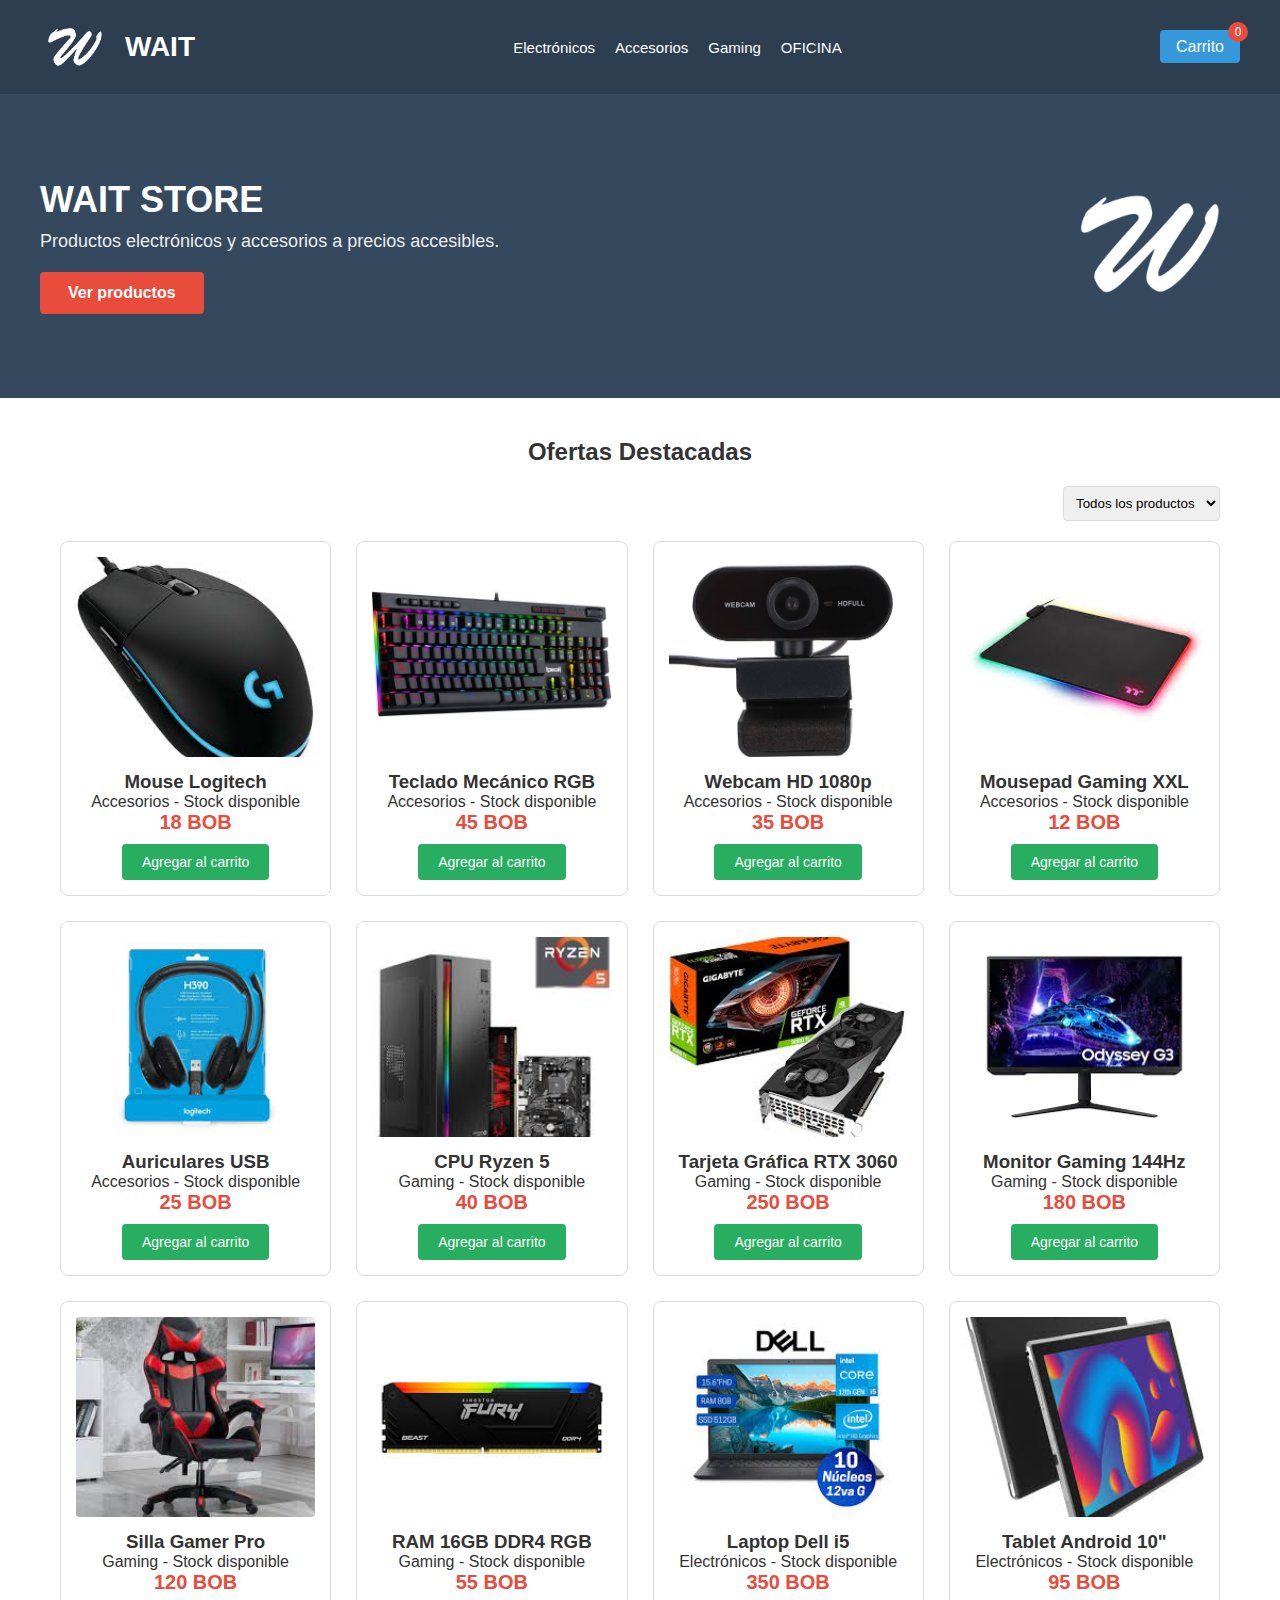
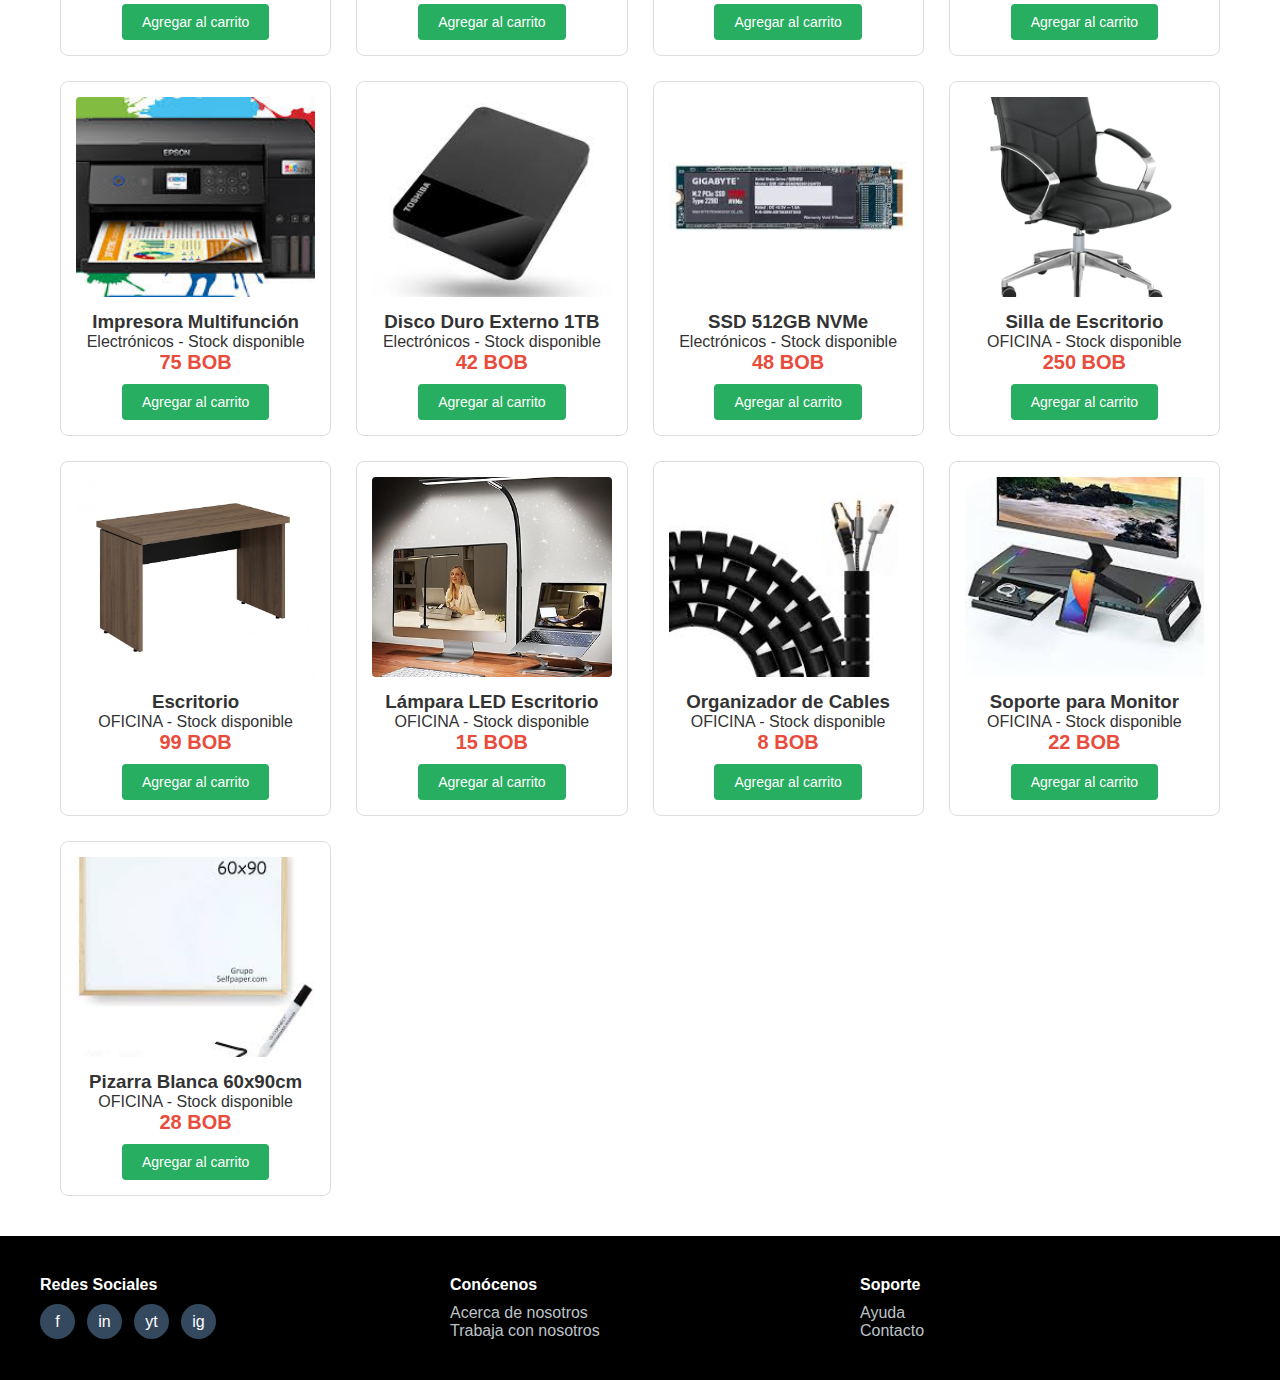
<file: index.html>
<!DOCTYPE html>
<html lang="es">
<head>
    <meta charset="UTF-8">
    <meta name="viewport" content="width=device-width, initial-scale=1.0">
    <title>WAIT SHOP | Productos Electrónicos y Accesorios</title>
    <link rel="stylesheet" href="cs/index.css">
    <script src="js/index.js"></script>
    <meta name="description" content="WAIT SHOP ofrece productos electrónicos, accesorios y artículos de tecnología a precios accesibles. Descubre nuestras ofertas.">
</head>
 <body>
    <header>
        <input type="checkbox" id="menu-toggle">
        <div class="barra-superior">
            <label for="menu-toggle" class="icono-menu">☰</label>
            <div class="logo-sitio">
                <img src="W.png" alt="Logo de WAIT">
                WAIT
            </div>
            <nav class="menu-principal">
                <a href="#productos" data-filtro="Electrónicos">Electrónicos</a>
                <a href="#productos" data-filtro="Accesorios">Accesorios</a>
                <a href="#productos" data-filtro="Gaming">Gaming</a>
                <a href="#productos" data-filtro="OFICINA">OFICINA</a>
            </nav>
            <div class="acciones-header">
                <a href="carrito.html">
                    Carrito
                    <span class="contador-carrito" id="contador">0</span>
                </a>
            </div>
        </div>
        <div class="menu-movil">
            <a href="#productos" data-filtro="Electrónicos">Electrónicos</a>
            <a href="#productos" data-filtro="Accesorios">Accesorios</a>
            <a href="#productos" data-filtro="Gaming">Gaming</a>
            <a href="#productos" data-filtro="OFICINA">OFICINA</a>
        </div>
    </header>

    <section class="seccion-presentacion">
        <div class="presentacion-contenido">
            <div class="texto-presentacion">
                <h1>WAIT STORE</h1>
                <p>Productos electrónicos y accesorios a precios accesibles.</p>
                <a href="#productos" class="boton-explorar">Ver productos</a>
            </div>
            <div class="logo-derecha">
                <img src="W.png" alt="Logo de WAIT SHOP">
            </div>
        </div>
    </section>

    <main class="seccion-productos" id="productos">
        <h2>Ofertas Destacadas</h2>
        <div class="area-filtros">
            <select class="select-tipo" id="filtro-categoria">
                <option value="Todos">Todos los productos</option>
                <option value="Electrónicos">Electrónicos</option>
                <option value="Accesorios">Accesorios</option>
                <option value="Gaming">Gaming</option>
                <option value="OFICINA">OFICINA</option>
            </select>
        </div>
        <div class="lista-productos">
            <article class="tarjeta-producto" data-nombre="Mouse Logitech" data-precio="18" data-categoria="Accesorios" data-imagen="Producto 1.jpg">
                <img src="mouse.jpeg" class="imagen-producto" alt="Mouse Logitech">
                <h3>Mouse Logitech</h3>
                <p>Accesorios - Stock disponible</p>
                <div class="precio-producto">18 BOB</div>
                <button class="boton-agregar">Agregar al carrito</button>
            </article>

            <article class="tarjeta-producto" data-nombre="Teclado Mecánico RGB" data-precio="45" data-categoria="Accesorios" data-imagen="teclado.jpg">
                <img src="teclado.jpg" class="imagen-producto" alt="Teclado Mecánico">
                <h3>Teclado Mecánico RGB</h3>
                <p>Accesorios - Stock disponible</p>
                <div class="precio-producto">45 BOB</div>
                <button class="boton-agregar">Agregar al carrito</button>
            </article>

            <article class="tarjeta-producto" data-nombre="Webcam HD 1080p" data-precio="35" data-categoria="Accesorios" data-imagen="webcam.jpg">
                <img src="webcam.jpg" class="imagen-producto" alt="Webcam HD">
                <h3>Webcam HD 1080p</h3>
                <p>Accesorios - Stock disponible</p>
                <div class="precio-producto">35 BOB</div>
                <button class="boton-agregar">Agregar al carrito</button>
            </article>

            <article class="tarjeta-producto" data-nombre="Mousepad Gaming XXL" data-precio="12" data-categoria="Accesorios" data-imagen="mousepad.jpg">
                <img src="mousepad.jpeg" class="imagen-producto" alt="Mousepad Gaming">
                <h3>Mousepad Gaming XXL</h3>
                <p>Accesorios - Stock disponible</p>
                <div class="precio-producto">12 BOB</div>
                <button class="boton-agregar">Agregar al carrito</button>
            </article>

            <article class="tarjeta-producto" data-nombre="Auriculares USB" data-precio="25" data-categoria="Accesorios" data-imagen="auriculares.jpg">
                <img src="auriculares.jpeg" class="imagen-producto" alt="Auriculares USB">
                <h3>Auriculares USB</h3>
                <p>Accesorios - Stock disponible</p>
                <div class="precio-producto">25 BOB</div>
                <button class="boton-agregar">Agregar al carrito</button>
            </article>

        
            <article class="tarjeta-producto" data-nombre="CPU Ryzen 5" data-precio="40" data-categoria="Gaming" data-imagen="Producto 2.jpeg">
                <img src="Producto 2.jpeg" class="imagen-producto" alt="CPU Ryzen 5">
                <h3>CPU Ryzen 5</h3>
                <p>Gaming - Stock disponible</p>
                <div class="precio-producto">40 BOB</div>
                <button class="boton-agregar">Agregar al carrito</button>
            </article>

            <article class="tarjeta-producto" data-nombre="Tarjeta Gráfica RTX 3060" data-precio="250" data-categoria="Gaming" data-imagen="gpu.jpg">
                <img src="gpu.jpeg" class="imagen-producto" alt="GPU RTX 3060">
                <h3>Tarjeta Gráfica RTX 3060</h3>
                <p>Gaming - Stock disponible</p>
                <div class="precio-producto">250 BOB</div>
                <button class="boton-agregar">Agregar al carrito</button>
            </article>

            <article class="tarjeta-producto" data-nombre="Monitor Gaming 144Hz" data-precio="180" data-categoria="Gaming" data-imagen="monitor.jpg">
                <img src="monitor.jpeg" class="imagen-producto" alt="Monitor Gaming">
                <h3>Monitor Gaming 144Hz</h3>
                <p>Gaming - Stock disponible</p>
                <div class="precio-producto">180 BOB</div>
                <button class="boton-agregar">Agregar al carrito</button>
            </article>

            <article class="tarjeta-producto" data-nombre="Silla Gamer " data-precio="120" data-categoria="Gaming" data-imagen="silla-gamer.jpg">
                <img src="sillagamer.jpeg" class="imagen-producto" alt="Silla Gamer">
                <h3>Silla Gamer Pro</h3>
                <p>Gaming - Stock disponible</p>
                <div class="precio-producto">120 BOB</div>
                <button class="boton-agregar">Agregar al carrito</button>
            </article>

            <article class="tarjeta-producto" data-nombre="RAM 16GB DDR4 RGB" data-precio="55" data-categoria="Gaming" data-imagen="ram.jpg">
                <img src="ram.jpeg" class="imagen-producto" alt="RAM 16GB">
                <h3>RAM 16GB DDR4 RGB</h3>
                <p>Gaming - Stock disponible</p>
                <div class="precio-producto">55 BOB</div>
                <button class="boton-agregar">Agregar al carrito</button>
            </article>

            <article class="tarjeta-producto" data-nombre="Laptop Dell i5" data-precio="350" data-categoria="Electrónicos" data-imagen="laptop.jpg">
                <img src="laptop.jpeg" class="imagen-producto" alt="Laptop Dell">
                <h3>Laptop Dell i5</h3>
                <p>Electrónicos - Stock disponible</p>
                <div class="precio-producto">350 BOB</div>
                <button class="boton-agregar">Agregar al carrito</button>
            </article>

            <article class="tarjeta-producto" data-nombre="Tablet Android 10 pulgadas" data-precio="95" data-categoria="Electrónicos" data-imagen="tablet.jpg">
                <img src="tablet.jpeg" class="imagen-producto" alt="Tablet Android">
                <h3>Tablet Android 10"</h3>
                <p>Electrónicos - Stock disponible</p>
                <div class="precio-producto">95 BOB</div>
                <button class="boton-agregar">Agregar al carrito</button>
            </article>

            <article class="tarjeta-producto" data-nombre="Impresora Multifunción" data-precio="75" data-categoria="Electrónicos" data-imagen="impresora.jpg">
                <img src="impresora.jpeg" class="imagen-producto" alt="Impresora">
                <h3>Impresora Multifunción</h3>
                <p>Electrónicos - Stock disponible</p>
                <div class="precio-producto">75 BOB</div>
                <button class="boton-agregar">Agregar al carrito</button>
            </article>

            <article class="tarjeta-producto" data-nombre="Disco Duro Externo 1TB" data-precio="42" data-categoria="Electrónicos" data-imagen="hdd.jpg">
                <img src="hhd.jpeg" class="imagen-producto" alt="Disco Duro">
                <h3>Disco Duro Externo 1TB</h3>
                <p>Electrónicos - Stock disponible</p>
                <div class="precio-producto">42 BOB</div>
                <button class="boton-agregar">Agregar al carrito</button>
            </article>

            <article class="tarjeta-producto" data-nombre="SSD 512GB NVMe" data-precio="48" data-categoria="Electrónicos" data-imagen="ssd.jpg">
                <img src="ssd.jpeg" class="imagen-producto" alt="SSD NVMe">
                <h3>SSD 512GB NVMe</h3>
                <p>Electrónicos - Stock disponible</p>
                <div class="precio-producto">48 BOB</div>
                <button class="boton-agregar">Agregar al carrito</button>
            </article>

            <article class="tarjeta-producto" data-nombre="Silla de Escritorio" data-precio="250" data-categoria="OFICINA" data-imagen="Producto 4.jpg">
                <img src="Producto 4.jpg" class="imagen-producto" alt="Silla de Escritorio">
                <h3>Silla de Escritorio</h3>
                <p>OFICINA - Stock disponible</p>
                <div class="precio-producto">250 BOB</div>
                <button class="boton-agregar">Agregar al carrito</button>
            </article>

            <article class="tarjeta-producto" data-nombre="Escritorio" data-precio="99" data-categoria="OFICINA" data-imagen="Producto 5.jpg">
                <img src="Producto 5.jpg" class="imagen-producto" alt="Escritorio">
                <h3>Escritorio</h3>
                <p>OFICINA - Stock disponible</p>
                <div class="precio-producto">99 BOB</div>
                <button class="boton-agregar">Agregar al carrito</button>
            </article>

            <article class="tarjeta-producto" data-nombre="Lámpara LED Escritorio" data-precio="15" data-categoria="OFICINA" data-imagen="lampara.jpg">
                <img src="lampara.jpg" class="imagen-producto" alt="Lámpara LED">
                <h3>Lámpara LED Escritorio</h3>
                <p>OFICINA - Stock disponible</p>
                <div class="precio-producto">15 BOB</div>
                <button class="boton-agregar">Agregar al carrito</button>
            </article>

            <article class="tarjeta-producto" data-nombre="Organizador de Cables" data-precio="8" data-categoria="OFICINA" data-imagen="organizador.jpg">
                <img src="organizador.jpeg" class="imagen-producto" alt="Organizador">
                <h3>Organizador de Cables</h3>
                <p>OFICINA - Stock disponible</p>
                <div class="precio-producto">8 BOB</div>
                <button class="boton-agregar">Agregar al carrito</button>
            </article>

            <article class="tarjeta-producto" data-nombre="Soporte para Monitor" data-precio="22" data-categoria="OFICINA" data-imagen="soporte.jpg">
                <img src="soporte.jpeg" class="imagen-producto" alt="Soporte Monitor">
                <h3>Soporte para Monitor</h3>
                <p>OFICINA - Stock disponible</p>
                <div class="precio-producto">22 BOB</div>
                <button class="boton-agregar">Agregar al carrito</button>
            </article>

            <article class="tarjeta-producto" data-nombre="Pizarra Blanca 60x90cm" data-precio="28" data-categoria="OFICINA" data-imagen="pizarra.jpg">
                <img src="pizarra.jpeg" class="imagen-producto" alt="Pizarra">
                <h3>Pizarra Blanca 60x90cm</h3>
                <p>OFICINA - Stock disponible</p>
                <div class="precio-producto">28 BOB</div>
                <button class="boton-agregar">Agregar al carrito</button>
            </article>
        </div>
    </main>

    <footer>
        <div class="pie-contenido">
            <div class="pie-bloque">
                <h4>Redes Sociales</h4>
                <div class="iconos-redes">
                    <a href="#">f</a>
                    <a href="#">in</a>
                    <a href="#">yt</a>
                    <a href="#">ig</a>
                </div>
            </div>
            <div class="pie-bloque">
                <h4>Conócenos</h4>
                <a href="#">Acerca de nosotros</a><br>
                <a href="#">Trabaja con nosotros</a>
            </div>
            <div class="pie-bloque">
                <h4>Soporte</h4>
                <a href="#">Ayuda</a><br>
                <a href="#">Contacto</a>
            </div>
        </div>
    </footer>
    <script src="js/index.js"></script>
</body>
</html>
</file>
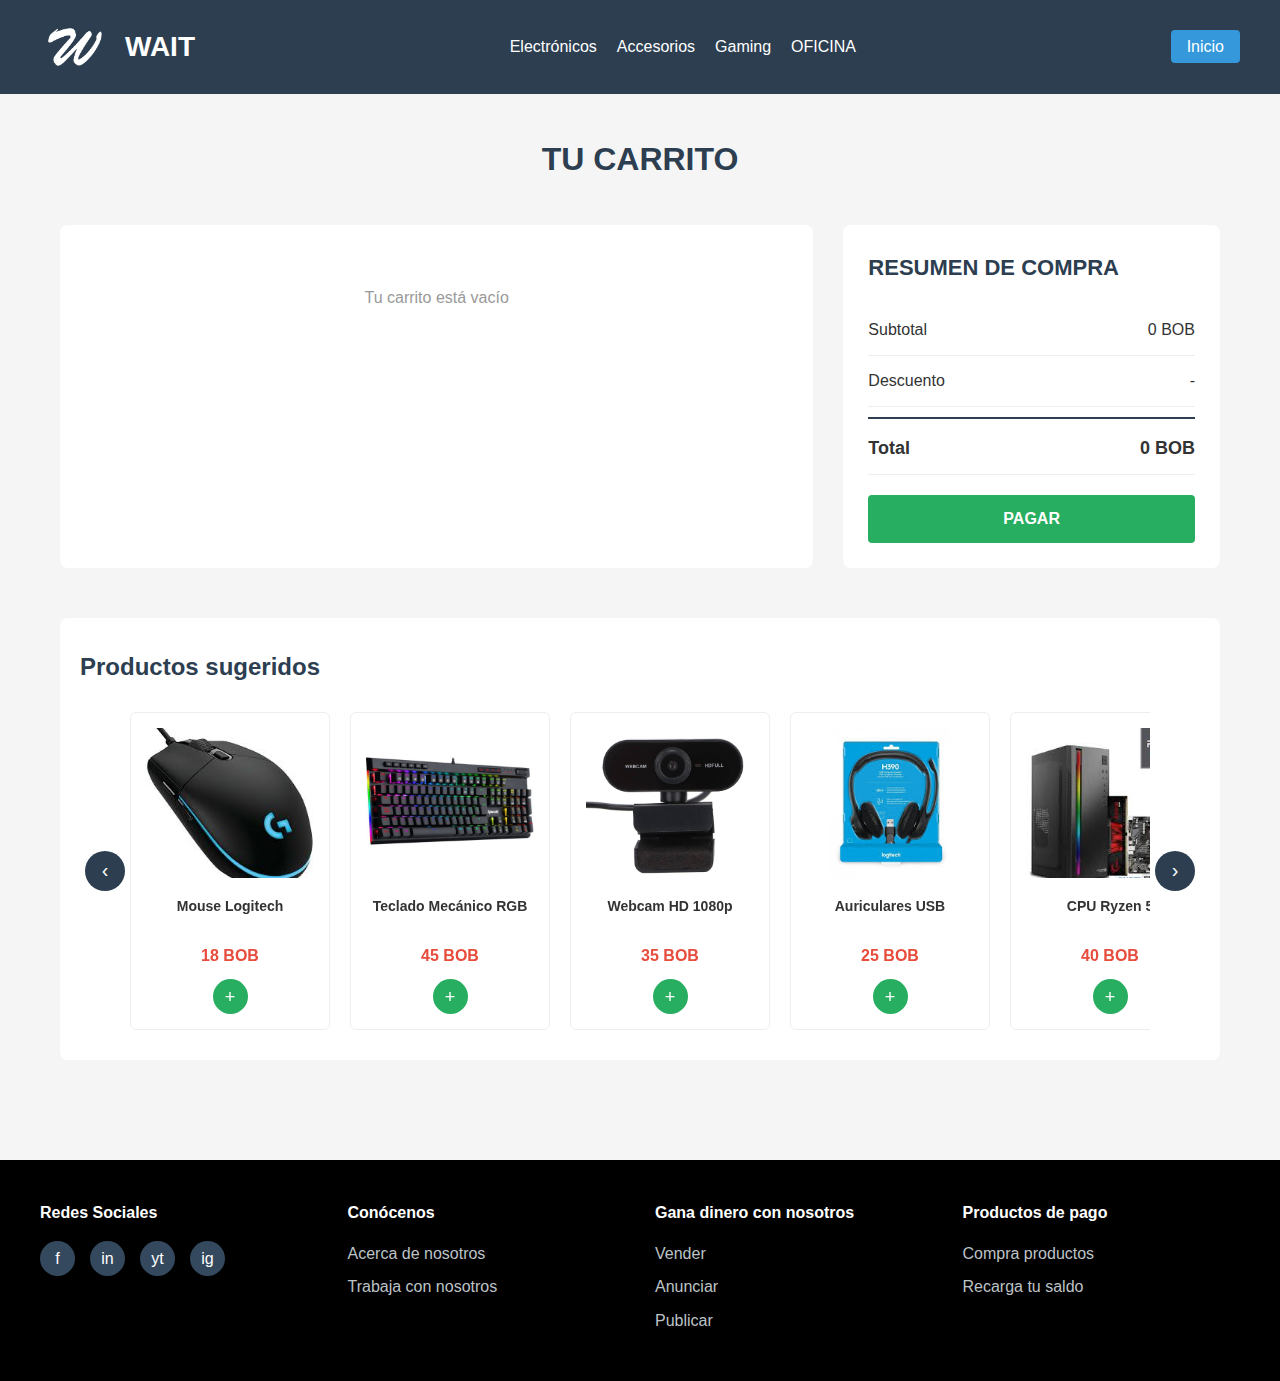
<file: Carrito.html>
<!DOCTYPE html>
<html lang="es">
<head>
    <meta charset="UTF-8">
    <meta name="viewport" content="width=device-width, initial-scale=1.0">
    <meta name="description" content="Carrito de compras de QANATHI SHOP - Revisa tus productos seleccionados y completa tu compra">
    <title>Carrito de Compras - WAIT SHOP</title>
    <link rel="stylesheet" href="cs/carrito.css">
    <script src="js/Carrito.js"></script>
</head>
 <header class="barra-principal">
        <input type="checkbox" id="menu-toggle">
        <div class="contenido-header">
            <div class="logo-tienda">
                <label for="menu-toggle" class="icono-menu">☰</label>
                <img src="W.png" alt="Logo WAIT">
                WAIT
            </div>

            <nav class="links-menu">
                <a href="index.html">Electrónicos</a>
                <a href="index.html">Accesorios</a>
                <a href="index.html">Gaming</a>
                <a href="index.html">OFICINA</a>
            </nav>

            <div class="acciones-header">
                <a href="index.html">Inicio</a>
            </div>
        </div>
        <div class="menu-movil">
            <a href="index.html">Electrónicos</a>
            <a href="index.html">Accesorios</a>
            <a href="index.html">Gaming</a>
            <a href="index.html">OFICINA</a>
            <a href="index.html">Inicio</a>
        </div>
    </header>

    <main class="caja-general">
        <h1 class="titulo-principal">TU CARRITO</h1>

        <div class="zona-carrito">
            <section class="lista-productos" id="lista-carrito">
            </section>

            <aside class="caja-resumen">
                <h3>RESUMEN DE COMPRA</h3>
                <div class="fila-resumen">
                    <span>Subtotal</span>
                    <span id="subtotal">0 BOB</span>
                </div>
                <div class="fila-resumen">
                    <span>Descuento</span>
                    <span>-</span>
                </div>
                <div class="fila-resumen fila-total">
                    <span>Total</span>
                    <span id="total">0 BOB</span>
                </div>
                <a href="checkout.html">
                    <button class="boton-pagar">PAGAR</button>
                </a>
            </aside>
        </div>

        <section class="caja-sugeridos">
            <h2>Productos sugeridos</h2>
            <div class="carrusel-contenedor">
                <button class="flecha-carrusel flecha-izquierda" id="flecha-izq">‹</button>
                <div class="grid-sugeridos" id="carrusel">
                    <!-- Accesorios -->
                    <article class="item-sugerido" data-nombre="Mouse Logitech" data-precio="18" data-categoria="Accesorios" data-imagen="Producto 1.jpg">
                        <img src="mouse.jpeg" alt="Mouse Logitech">
                        <h4>Mouse Logitech</h4>
                        <div class="precio-sugerido">18 BOB</div>
                        <button class="boton-agregar-sugerido">+</button>
                    </article>

                    <article class="item-sugerido" data-nombre="Teclado Mecánico RGB" data-precio="45" data-categoria="Accesorios" data-imagen="teclado.jpg">
                        <img src="teclado.jpg" alt="Teclado Mecánico">
                        <h4>Teclado Mecánico RGB</h4>
                        <div class="precio-sugerido">45 BOB</div>
                        <button class="boton-agregar-sugerido">+</button>
                    </article>

                    <article class="item-sugerido" data-nombre="Webcam HD 1080p" data-precio="35" data-categoria="Accesorios" data-imagen="webcam.jpg">
                        <img src="webcam.jpg" alt="Webcam HD">
                        <h4>Webcam HD 1080p</h4>
                        <div class="precio-sugerido">35 BOB</div>
                        <button class="boton-agregar-sugerido">+</button>
                    </article>

                    <article class="item-sugerido" data-nombre="Auriculares USB" data-precio="25" data-categoria="Accesorios" data-imagen="auriculares.jpg">
                        <img src="auriculares.jpeg" alt="Auriculares USB">
                        <h4>Auriculares USB</h4>
                        <div class="precio-sugerido">25 BOB</div>
                        <button class="boton-agregar-sugerido">+</button>
                    </article>

                    <!-- Gaming -->
                    <article class="item-sugerido" data-nombre="CPU Ryzen 5" data-precio="40" data-categoria="Gaming" data-imagen="Producto 2.jpeg">
                        <img src="Producto 2.jpeg" alt="CPU Ryzen 5">
                        <h4>CPU Ryzen 5</h4>
                        <div class="precio-sugerido">40 BOB</div>
                        <button class="boton-agregar-sugerido">+</button>
                    </article>

                    <article class="item-sugerido" data-nombre="Tarjeta Gráfica RTX 3060" data-precio="250" data-categoria="Gaming" data-imagen="gpu.jpg">
                        <img src="gpu.jpeg" alt="GPU RTX 3060">
                        <h4>Tarjeta Gráfica RTX 3060</h4>
                        <div class="precio-sugerido">250 BOB</div>
                        <button class="boton-agregar-sugerido">+</button>
                    </article>

                    <article class="item-sugerido" data-nombre="Monitor Gaming 144Hz" data-precio="180" data-categoria="Gaming" data-imagen="monitor.jpg">
                        <img src="monitor.jpeg" alt="Monitor Gaming">
                        <h4>Monitor Gaming 144Hz</h4>
                        <div class="precio-sugerido">180 BOB</div>
                        <button class="boton-agregar-sugerido">+</button>
                    </article>

                    <article class="item-sugerido" data-nombre="Silla Gamer Pro" data-precio="120" data-categoria="Gaming" data-imagen="silla-gamer.jpg">
                        <img src="sillagamer.jpeg" alt="Silla Gamer">
                        <h4>Silla Gamer Pro</h4>
                        <div class="precio-sugerido">120 BOB</div>
                        <button class="boton-agregar-sugerido">+</button>
                    </article>

                    <!-- Electrónicos -->
                    <article class="item-sugerido" data-nombre="Laptop Dell i5" data-precio="350" data-categoria="Electrónicos" data-imagen="laptop.jpg">
                        <img src="laptop.jpeg" alt="Laptop Dell">
                        <h4>Laptop Dell i5</h4>
                        <div class="precio-sugerido">350 BOB</div>
                        <button class="boton-agregar-sugerido">+</button>
                    </article>

                    <article class="item-sugerido" data-nombre="Tablet Android 10 pulgadas" data-precio="95" data-categoria="Electrónicos" data-imagen="tablet.jpg">
                        <img src="tablet.jpeg" alt="Tablet Android">
                        <h4>Tablet Android 10"</h4>
                        <div class="precio-sugerido">95 BOB</div>
                        <button class="boton-agregar-sugerido">+</button>
                    </article>

                    <article class="item-sugerido" data-nombre="Impresora Multifunción" data-precio="75" data-categoria="Electrónicos" data-imagen="impresora.jpg">
                        <img src="impresora.jpeg" alt="Impresora">
                        <h4>Impresora Multifunción</h4>
                        <div class="precio-sugerido">75 BOB</div>
                        <button class="boton-agregar-sugerido">+</button>
                    </article>

                    <article class="item-sugerido" data-nombre="SSD 512GB NVMe" data-precio="48" data-categoria="Electrónicos" data-imagen="ssd.jpg">
                        <img src="ssd.jpeg" alt="SSD NVMe">
                        <h4>SSD 512GB NVMe</h4>
                        <div class="precio-sugerido">48 BOB</div>
                        <button class="boton-agregar-sugerido">+</button>
                    </article>

                    <!-- OFICINA -->
                    <article class="item-sugerido" data-nombre="Silla de Escritorio" data-precio="10" data-categoria="OFICINA" data-imagen="Producto 4.jpg">
                        <img src="Producto 4.jpg" alt="Silla de Escritorio">
                        <h4>Silla de Escritorio</h4>
                        <div class="precio-sugerido">10 BOB</div>
                        <button class="boton-agregar-sugerido">+</button>
                    </article>

                    <article class="item-sugerido" data-nombre="Escritorio" data-precio="99" data-categoria="OFICINA" data-imagen="Producto 5.jpg">
                        <img src="Producto 5.jpg" alt="Escritorio">
                        <h4>Escritorio</h4>
                        <div class="precio-sugerido">99 BOB</div>
                        <button class="boton-agregar-sugerido">+</button>
                    </article>

                    <article class="item-sugerido" data-nombre="Lámpara LED Escritorio" data-precio="15" data-categoria="OFICINA" data-imagen="lampara.jpg">
                        <img src="lampara.jpg" alt="Lámpara LED">
                        <h4>Lámpara LED Escritorio</h4>
                        <div class="precio-sugerido">15 BOB</div>
                        <button class="boton-agregar-sugerido">+</button>
                    </article>

                    <article class="item-sugerido" data-nombre="Soporte para Monitor" data-precio="22" data-categoria="OFICINA" data-imagen="soporte.jpg">
                        <img src="soporte.jpeg" alt="Soporte Monitor">
                        <h4>Soporte para Monitor</h4>
                        <div class="precio-sugerido">22 BOB</div>
                        <button class="boton-agregar-sugerido">+</button>
                    </article>
                </div>
                <button class="flecha-carrusel flecha-derecha" id="flecha-der">›</button>
            </div>
        </section>
    </main>

    <footer class="pie-pagina">
        <div class="contenido-pie">
            <div class="seccion-pie">
                <h4>Redes Sociales</h4>
                <div class="redes">
                    <a href="#">f</a>
                    <a href="#">in</a>
                    <a href="#">yt</a>
                    <a href="#">ig</a>
                </div>
            </div>

            <div class="seccion-pie links-pie">
                <h4>Conócenos</h4>
                <ul>
                    <li><a href="#">Acerca de nosotros</a></li>
                    <li><a href="#">Trabaja con nosotros</a></li>
                </ul>
            </div>

            <div class="seccion-pie links-pie">
                <h4>Gana dinero con nosotros</h4>
                <ul>
                    <li><a href="#">Vender</a></li>
                    <li><a href="#">Anunciar</a></li>
                    <li><a href="#">Publicar</a></li>
                </ul>
            </div>

            <div class="seccion-pie links-pie">
                <h4>Productos de pago</h4>
                <ul>
                    <li><a href="#">Compra productos</a></li>
                    <li><a href="#">Recarga tu saldo</a></li>
                </ul>
            </div>
        </div>
    </footer>
</body>
</html>
</file>
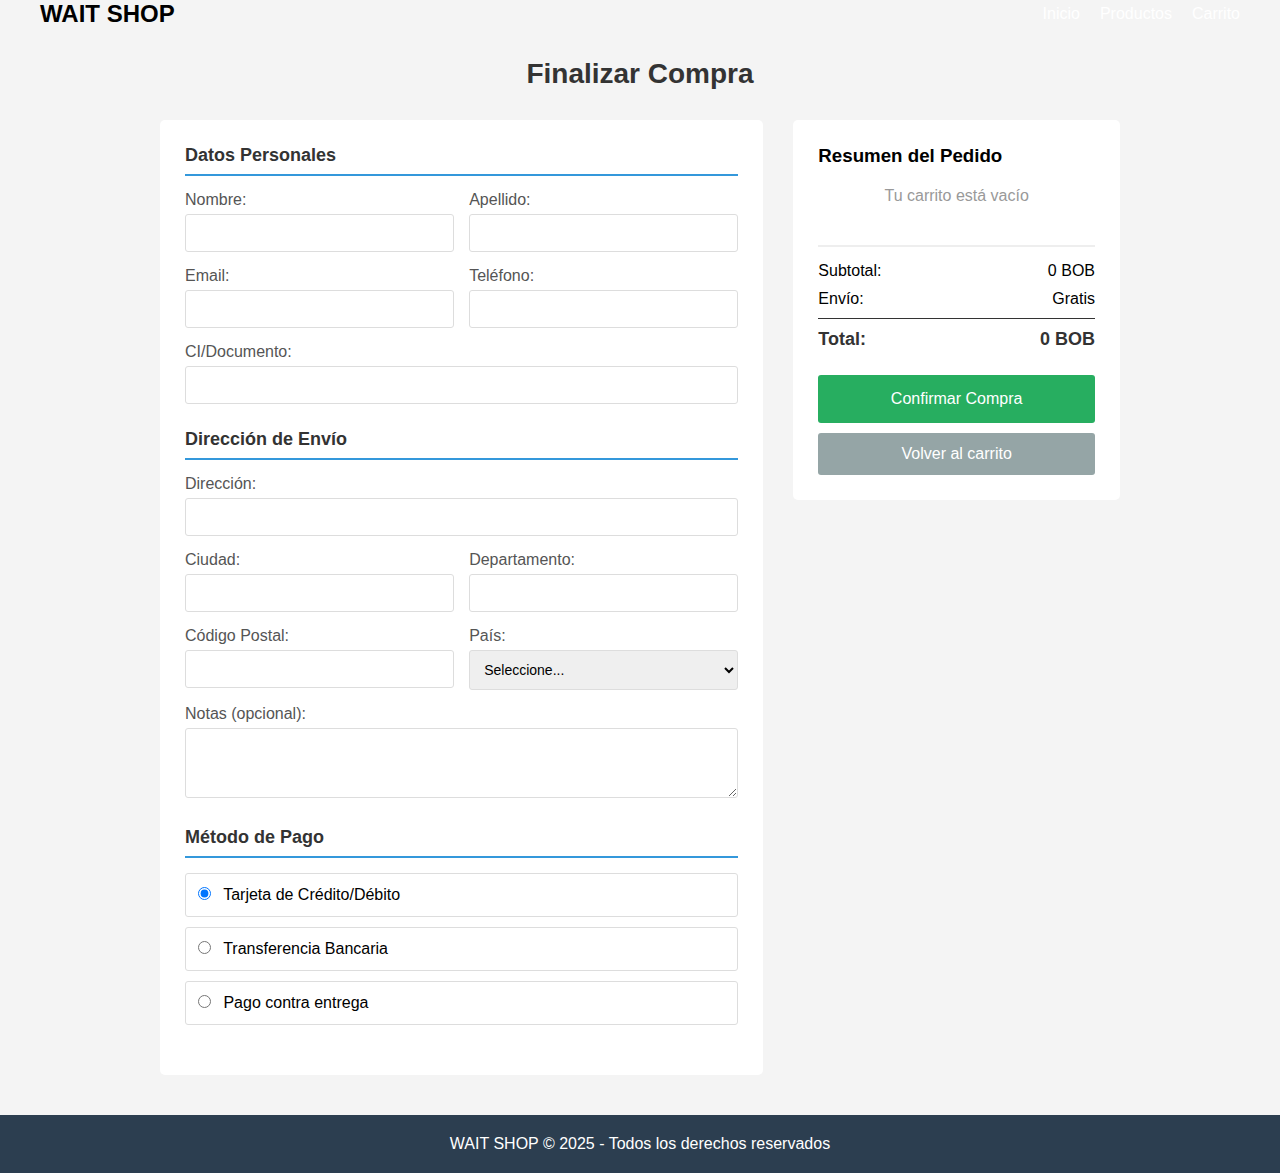
<file: checkout.html>
<!DOCTYPE html>
<html lang="es">
<head>
<meta charset="UTF-8">
<meta name="viewport" content="width=device-width, initial-scale=1.0">
<meta name="description" content="Finaliza tu compra en QANATHI SHOP - Completa tus datos y recibe tus productos de forma rápida y segura.">
<title>Finalizar Compra - QANATHI SHOP</title>
<link rel="stylesheet" href="cs/checkout.css">
<script src="js/checkout.js"></script>
</head>

 <div class="contenido-header">
            <div class="logo">WAIT SHOP</div>
            <ul class="menu">
                <li><a href="index.html">Inicio</a></li>
                <li><a href="index.html">Productos</a></li>
                <li><a href="carrito.html">Carrito</a></li>
            </ul>
        </div>
    </header>

    <div class="contenedor">
        <h1 class="titulo">Finalizar Compra</h1>

        <div class="contenido">
            <div class="formulario">
                <form id="formulario-compra">
                    <div class="seccion">
                        <h3>Datos Personales</h3>
                        <div class="dos-campos">
                            <div class="campo">
                                <label>Nombre:</label>
                                <input type="text" required>
                            </div>
                            <div class="campo">
                                <label>Apellido:</label>
                                <input type="text" required>
                            </div>
                        </div>
                        <div class="dos-campos">
                            <div class="campo">
                                <label>Email:</label>
                                <input type="email" required>
                            </div>
                            <div class="campo">
                                <label>Teléfono:</label>
                                <input type="tel" required>
                            </div>
                        </div>
                        <div class="campo">
                            <label>CI/Documento:</label>
                            <input type="text" required>
                        </div>
                    </div>

                    <div class="seccion">
                        <h3>Dirección de Envío</h3>
                        <div class="campo">
                            <label>Dirección:</label>
                            <input type="text" required>
                        </div>
                        <div class="dos-campos">
                            <div class="campo">
                                <label>Ciudad:</label>
                                <input type="text" required>
                            </div>
                            <div class="campo">
                                <label>Departamento:</label>
                                <input type="text" required>
                            </div>
                        </div>
                        <div class="dos-campos">
                            <div class="campo">
                                <label>Código Postal:</label>
                                <input type="text">
                            </div>
                            <div class="campo">
                                <label>País:</label>
                                <select required>
                                    <option value="">Seleccione...</option>
                                    <option value="bo">Bolivia</option>
                                    <option value="ar">Argentina</option>
                                    <option value="br">Brasil</option>
                                    <option value="cl">Chile</option>
                                </select>
                            </div>
                        </div>
                        <div class="campo">
                            <label>Notas (opcional):</label>
                            <textarea rows="3"></textarea>
                        </div>
                    </div>

                    <div class="seccion">
                        <h3>Método de Pago</h3>
                        <label class="metodo-pago">
                            <input type="radio" name="pago" value="tarjeta" checked>
                            Tarjeta de Crédito/Débito
                        </label>
                        <label class="metodo-pago">
                            <input type="radio" name="pago" value="transferencia">
                            Transferencia Bancaria
                        </label>
                        <label class="metodo-pago">
                            <input type="radio" name="pago" value="efectivo">
                            Pago contra entrega
                        </label>
                    </div>
                </form>
            </div>

            <div class="resumen">
                <h3>Resumen del Pedido</h3>
                <div id="lista-productos"></div>
                <div class="totales">
                    <div class="linea-total">
                        <span>Subtotal:</span>
                        <span id="subtotal">0 BOB</span>
                    </div>
                    <div class="linea-total">
                        <span>Envío:</span>
                        <span>Gratis</span>
                    </div>
                    <div class="linea-total final">
                        <span>Total:</span>
                        <span id="total">0 BOB</span>
                    </div>
                </div>
                <button type="submit" form="formulario-compra" class="boton-comprar">
                    Confirmar Compra
                </button>
                <a href="carrito.html" class="boton-volver">Volver al carrito</a>
            </div>
        </div>
    </div>

    <footer>
        <p>WAIT SHOP &copy; 2025 - Todos los derechos reservados</p>
    </footer>
</body>
</html>
</file>
<file: cs/index.css>
* {
            margin: 0;
            padding: 0;
            box-sizing: border-box;
        }

        body {
            font-family: Arial, sans-serif;
            background: #fff;
            color: #333;
            animation: fadeBody 0.6s ease;
        }

        header {
            background: #2c3e50;
            color: white;
            padding: 12px 20px;
            position: sticky;
            top: 0;
            z-index: 1000;
            animation: fadeDown 0.5s ease;
        }

        .barra-superior {
            max-width: 1200px;
            margin: auto;
            display: flex;
            justify-content: space-between;
            align-items: center;
        }

        .logo-sitio {
            display: flex;
            align-items: center;
            gap: 15px; 
            font-size: 28px;
            font-weight: bold;
        }

        .logo-sitio img {
            width: 70px;  
            height: auto;
            border-radius: 8px; 
            animation: fadeDown 0.7s ease;
        }

        #menu-toggle { 
            display: none; 
        }

        .icono-menu {
            font-size: 26px;
            margin-right: 10px;
            cursor: pointer;
            display: none;
        }

        .menu-principal {
            display: flex;
            gap: 20px;
        }

        .menu-principal a {
            text-decoration: none;
            color: white;
            font-size: 15px;
            transition: 0.2s;
        }

        .menu-principal a:hover {
            text-decoration: underline;
            transform: scale(1.05);
        }

        .acciones-header a {
            background: #3498db;
            padding: 8px 16px;
            border-radius: 4px;
            color: white;
            text-decoration: none;
            transition: 0.3s;
            position: relative;
        }

        .acciones-header a:hover {
            background: #2980b9;
            transform: scale(1.05);
        }

        .contador-carrito {
            position: absolute;
            top: -8px;
            right: -8px;
            background: #e74c3c;
            color: white;
            border-radius: 50%;
            width: 20px;
            height: 20px;
            font-size: 12px;
            display: flex;
            align-items: center;
            justify-content: center;
        }

        .menu-movil {
            display: none;
            flex-direction: column;
            background: #2c3e50;
            padding: 12px 20px;
            gap: 12px;
            animation: slideDown 0.4s ease;
        }

        .menu-movil a {
            color: white;
            text-decoration: none;
            border-bottom: 1px solid #46627c;
            padding-bottom: 8px;
        }

        #menu-toggle:checked ~ .menu-movil {
            display: flex;
        }

        @media (max-width: 768px) {
            .icono-menu { 
                display: block; 
            }
            .menu-principal { 
                display: none; 
            }
            .logo-sitio {
                font-size: 22px;
            }
            .logo-sitio img {
                width: 50px;
            }
        }

        .seccion-presentacion {
            background: #34495e;
            color: white;
            padding: 60px 20px;
            animation: fadeUp 0.7s ease;
        }

        .presentacion-contenido {
            display: flex;
            justify-content: space-between;
            align-items: center;
            max-width: 1200px;
            margin: auto;
            gap: 20px;
        }

        .texto-presentacion {
            max-width: 600px;
        }

        .texto-presentacion h1 {
            font-size: 36px;
            margin-bottom: 10px;
        }

        .texto-presentacion p {
            font-size: 18px;
            opacity: 0.9;
            margin-bottom: 20px;
        }

        .boton-explorar {
            display: inline-block;
            background: #e74c3c;
            color: white;
            padding: 12px 28px;
            text-decoration: none;
            border-radius: 4px;
            font-weight: bold;
            transition: 0.3s;
        }

        .boton-explorar:hover {
            background: #c0392b;
            transform: scale(1.08);
        }

        .logo-derecha img {
            width: 180px;
            height: auto;
            border-radius: 8px;
            animation: fadeDown 0.7s ease;
        }

        @media (max-width: 768px) {
            .presentacion-contenido {
                flex-direction: column;
                text-align: center;
            }
            .logo-derecha img {
                width: 140px;
                margin-top: 20px;
            }
            .texto-presentacion h1 {
                font-size: 28px;
            }
            .texto-presentacion p {
                font-size: 16px;
            }
        }

        .seccion-productos {
            max-width: 1200px;
            margin: auto;
            padding: 40px 20px;
        }

        .seccion-productos h2 {
            text-align: center;
            margin-bottom: 20px;
            animation: fadeUp 0.7s ease;
        }

        .area-filtros { 
            text-align: right; 
            margin-bottom: 20px; 
        }

        .select-tipo { 
            padding: 8px;
            border-radius: 4px;
            border: 1px solid #ddd;
        }

        .lista-productos {
            display: grid;
            gap: 25px;
            grid-template-columns: repeat(auto-fit, minmax(250px, 1fr));
        }

        .tarjeta-producto {
            border: 1px solid #ddd;
            border-radius: 8px;
            padding: 15px;
            text-align: center;
            animation: fadeCard 0.6s ease;
            transition: 0.3s;
        }

        .tarjeta-producto:hover {
            transform: translateY(-6px);
            box-shadow: 0px 6px 15px rgba(0,0,0,0.15);
        }

        .imagen-producto {
            width: 100%;
            height: 200px;
            object-fit: cover;
            border-radius: 4px;
            margin-bottom: 10px;
            background: #f0f0f0;
        }

        .precio-producto {
            font-size: 20px;
            color: #e74c3c;
            font-weight: bold;
            margin-bottom: 10px;
        }

        .boton-agregar {
            background: #27ae60;
            color: white;
            border: none;
            padding: 10px 20px;
            border-radius: 4px;
            cursor: pointer;
            font-size: 14px;
            transition: 0.3s;
        }

        .boton-agregar:hover {
            background: #229954;
            transform: scale(1.05);
        }

        footer {
            background: #000000;
            color: white;
            padding: 40px 20px;
            animation: fadeUp 0.8s ease;
        }

        .pie-contenido {
            max-width: 1200px;
            margin: auto;
            display: grid;
            gap: 30px;
            grid-template-columns: repeat(auto-fit, minmax(180px, 1fr));
        }

        .pie-bloque h4 { 
            margin-bottom: 10px; 
        }

        .pie-bloque a {
            text-decoration: none;
            color: #bdc3c7;
            transition: 0.3s;
        }

        .pie-bloque a:hover {
            color: white;
            transform: translateX(4px);
        }

        .iconos-redes {
            display: flex;
            gap: 12px;
            margin-top: 10px;
        }

        .iconos-redes a {
            width: 35px;
            height: 35px;
            background: #34495e;
            border-radius: 50%;
            display: flex;
            justify-content: center;
            align-items: center;
            color: white;
            text-decoration: none;
            transition: 0.3s;
        }

        .iconos-redes a:hover {
            background: #1abc9c;
            transform: scale(1.1);
        }

        @keyframes fadeBody {
            0%   { opacity: 0; }
            100% { opacity: 1; }
        }

        @keyframes fadeDown {
            0% {
                opacity: 0;
                transform: translateY(-6px);
            }
            100% {
                opacity: 1;
                transform: translateY(0);
            }
        }

        @keyframes slideDown {
            0% {
                opacity: 0;
                transform: translateY(-8px);
            }
            100% {
                opacity: 1;
                transform: translateY(0);
            }
        }

        @keyframes fadeUp {
            0% {
                opacity: 0;
                transform: translateY(10px);
            }
            100% {
                opacity: 1;
                transform: translateY(0);
            }
        }

        @keyframes fadeCard {
            0% {
                opacity: 0;
                transform: translateY(6px);
            }
            100% {
                opacity: 1;
                transform: translateY(0);
            }
        }
</file>
<file: cs/carrito.css>
* {
            margin: 0;
            padding: 0;
            box-sizing: border-box;
        }

        body {
            font-family: Arial, sans-serif;
            line-height: 1.6;
            color: #333;
            background: #f5f5f5;
        }

        .barra-principal {
            background: #2c3e50;
            color: white;
            padding: 12px 20px;
            position: sticky;
            top: 0;
            z-index: 1000;
        }

        .contenido-header {
            max-width: 1200px;
            margin: 0 auto;
            display: flex;
            justify-content: space-between;
            align-items: center;
        }

        .logo-tienda {
            display: flex;
            align-items: center;
            gap: 15px;
            font-size: 28px;
            font-weight: bold;
        }

        .logo-tienda img {
            width: 70px;
            height: auto;
            border-radius: 8px;
        }

        #menu-toggle {
            display: none;
        }

        .icono-menu {
            margin-right: 10px;
            cursor: pointer;
            font-size: 26px;
            display: none;
        }

        .links-menu {
            display: flex;
            gap: 20px;
        }

        .links-menu a {
            color: white;
            text-decoration: none;
            transition: 0.2s;
        }

        .links-menu a:hover {
            text-decoration: underline;
            transform: scale(1.05);
        }

        .acciones-header a {
            color: white;
            text-decoration: none;
            padding: 8px 16px;
            background: #3498db;
            border-radius: 4px;
            transition: 0.3s;
        }

        .acciones-header a:hover {
            background: #2980b9;
            transform: scale(1.05);
        }

        .menu-movil {
            display: none;
            flex-direction: column;
            background: #2c3e50;
            padding: 12px 20px;
            gap: 12px;
        }

        .menu-movil a {
            color: white;
            text-decoration: none;
            border-bottom: 1px solid #46627c;
            padding-bottom: 8px;
        }

        #menu-toggle:checked ~ .menu-movil {
            display: flex;
        }

        @media (max-width: 768px) {
            .icono-menu {
                display: inline-block;
            }
            .links-menu {
                display: none;
            }
            .logo-tienda {
                font-size: 22px;
            }
            .logo-tienda img {
                width: 50px;
            }
        }

        .caja-general {
            max-width: 1200px;
            margin: 0 auto;
            padding: 40px 20px;
        }

        .titulo-principal {
            text-align: center;
            font-size: 32px;
            margin-bottom: 40px;
            color: #2c3e50;
        }

        .zona-carrito {
            display: grid;
            grid-template-columns: 2fr 1fr;
            gap: 30px;
            margin-bottom: 50px;
        }

        .lista-productos {
            background: white;
            border-radius: 8px;
            padding: 20px;
        }

        .producto-carrito {
            display: flex;
            align-items: center;
            gap: 20px;
            padding: 20px 0;
            border-bottom: 1px solid #eee;
            transition: transform 0.3s, opacity 0.3s;
        }

        .producto-carrito:last-child {
            border-bottom: none;
        }

        .producto-carrito:hover {
            transform: translateY(-3px);
            box-shadow: 0 6px 15px rgba(0,0,0,0.1);
        }

        .foto-producto {
            width: 90px;
            height: 90px;
            object-fit: cover;
            border-radius: 6px;
            background: #f0f0f0;
        }

        .detalle-producto {
            flex: 1;
        }

        .detalle-producto h3 {
            font-size: 18px;
            margin-bottom: 8px;
        }

        .texto-info {
            color: #666;
            font-size: 14px;
        }

        .precio-producto {
            font-size: 20px;
            font-weight: bold;
            color: #e74c3c;
            margin-right: 20px;
        }

        .boton-borrar {
            background: #95a5a6;
            color: white;
            border: none;
            padding: 8px 16px;
            border-radius: 4px;
            cursor: pointer;
            font-size: 14px;
            transition: 0.3s;
        }

        .boton-borrar:hover {
            background: #7f8c8d;
        }

        .caja-resumen {
            background: white;
            border-radius: 8px;
            padding: 25px;
            height: fit-content;
            position: sticky;
            top: 90px;
        }

        .caja-resumen h3 {
            font-size: 22px;
            margin-bottom: 20px;
            color: #2c3e50;
        }

        .fila-resumen {
            display: flex;
            justify-content: space-between;
            padding: 12px 0;
            border-bottom: 1px solid #eee;
        }

        .fila-total {
            font-weight: bold;
            font-size: 18px;
            margin-top: 10px;
            padding-top: 15px;
            border-top: 2px solid #2c3e50;
        }

        .boton-pagar {
            width: 100%;
            background: #27ae60;
            color: white;
            border: none;
            padding: 15px;
            border-radius: 4px;
            font-size: 16px;
            font-weight: bold;
            cursor: pointer;
            margin-top: 20px;
            transition: 0.3s;
        }

        .boton-pagar:hover {
            background: #229954;
            transform: scale(1.05);
        }

        .caja-sugeridos {
            background: white;
            border-radius: 8px;
            padding: 30px 20px;
        }

        .caja-sugeridos h2 {
            font-size: 24px;
            margin-bottom: 25px;
            color: #2c3e50;
        }

        .carrusel-contenedor {
            position: relative;
            overflow: hidden;
            padding: 0 50px;
        }

        .grid-sugeridos {
            display: flex;
            gap: 20px;
            overflow-x: auto;
            scroll-behavior: smooth;
            scrollbar-width: none;
            -ms-overflow-style: none;
        }

        .grid-sugeridos::-webkit-scrollbar {
            display: none;
        }

        .item-sugerido {
            flex: 0 0 200px;
            text-align: center;
            padding: 15px;
            border: 1px solid #eee;
            border-radius: 6px;
            transition: 0.3s;
        }

        .item-sugerido:hover {
            transform: translateY(-4px);
            box-shadow: 0 6px 15px rgba(0,0,0,0.1);
        }

        .item-sugerido img {
            width: 100%;
            height: 150px;
            object-fit: cover;
            border-radius: 4px;
            margin-bottom: 10px;
            background: #f0f0f0;
        }

        .item-sugerido h4 {
            font-size: 14px;
            margin-bottom: 8px;
            min-height: 40px;
        }

        .precio-sugerido {
            color: #e74c3c;
            font-weight: bold;
            font-size: 16px;
            margin-bottom: 10px;
        }

        .boton-agregar-sugerido {
            background: #27ae60;
            color: white;
            border: none;
            padding: 8px 12px;
            border-radius: 50%;
            cursor: pointer;
            font-size: 18px;
            transition: 0.3s;
            width: 35px;
            height: 35px;
        }

        .boton-agregar-sugerido:hover {
            background: #229954;
            transform: scale(1.1);
        }

        .flecha-carrusel {
            position: absolute;
            top: 50%;
            transform: translateY(-50%);
            background: #2c3e50;
            color: white;
            border: none;
            width: 40px;
            height: 40px;
            border-radius: 50%;
            font-size: 20px;
            cursor: pointer;
            z-index: 10;
            transition: 0.3s;
            display: flex;
            align-items: center;
            justify-content: center;
        }

        .flecha-carrusel:hover {
            background: #34495e;
            transform: translateY(-50%) scale(1.1);
        }

        .flecha-izquierda {
            left: 5px;
        }

        .flecha-derecha {
            right: 5px;
        }

        .pie-pagina {
            background: #000000;
            color: white;
            padding: 40px 20px;
            margin-top: 60px;
        }

        .contenido-pie {
            max-width: 1200px;
            margin: 0 auto;
            display: grid;
            grid-template-columns: repeat(auto-fit, minmax(200px, 1fr));
            gap: 30px;
        }

        .seccion-pie h4 {
            margin-bottom: 15px;
            font-size: 16px;
        }

        .links-pie ul {
            list-style: none;
        }

        .links-pie ul li {
            margin-bottom: 8px;
        }

        .links-pie a {
            color: #bdc3c7;
            text-decoration: none;
            transition: 0.3s;
        }

        .links-pie a:hover {
            color: white;
            transform: translateX(4px);
        }

        .redes {
            display: flex;
            gap: 15px;
            margin-top: 10px;
        }

        .redes a {
            display: inline-block;
            width: 35px;
            height: 35px;
            background: #34495e;
            border-radius: 50%;
            text-align: center;
            line-height: 35px;
            color: white;
            text-decoration: none;
            transition: 0.3s;
        }

        .redes a:hover {
            background: #1abc9c;
            transform: scale(1.1);
        }

        @media (max-width: 768px) {
            .zona-carrito {
                grid-template-columns: 1fr;
            }

            .caja-resumen {
                position: static;
                margin-top: 20px;
            }

            .producto-carrito {
                flex-wrap: wrap;
            }

            .precio-producto {
                margin-right: 0;
                margin-top: 10px;
            }

            .carrusel-contenedor {
                padding: 0 40px;
            }

            .item-sugerido {
                flex: 0 0 160px;
            }

            .contenido-pie {
                grid-template-columns: 1fr;
            }
        }
</file>
<file: cs/checkout.css>
* {
            margin: 0;
            padding: 0;
            box-sizing: border-box;
        }

        body {
            font-family: Arial, sans-serif;
            background: #f4f4f4;
        }

        header {
            background: #2c3e50;
            color: white;
            padding: 15px 20px;
        }

        .contenido-header {
            max-width: 1200px;
            margin: 0 auto;
            display: flex;
            justify-content: space-between;
            align-items: center;
        }

        .logo {
            font-size: 24px;
            font-weight: bold;
        }

        .menu {
            list-style: none;
            display: flex;
            gap: 20px;
        }

        .menu a {
            color: white;
            text-decoration: none;
        }

        .menu a:hover {
            text-decoration: underline;
        }

        .contenedor {
            max-width: 1000px;
            margin: 30px auto;
            padding: 0 20px;
        }

        .titulo {
            text-align: center;
            color: #333;
            margin-bottom: 30px;
            font-size: 28px;
        }

        .contenido {
            display: flex;
            gap: 30px;
        }

        .formulario {
            flex: 2;
            background: white;
            padding: 25px;
            border-radius: 5px;
        }

        .resumen {
            flex: 1;
            background: white;
            padding: 25px;
            border-radius: 5px;
            height: fit-content;
        }

        .seccion {
            margin-bottom: 25px;
        }

        .seccion h3 {
            color: #333;
            margin-bottom: 15px;
            font-size: 18px;
            border-bottom: 2px solid #3498db;
            padding-bottom: 8px;
        }

        .campo {
            margin-bottom: 15px;
        }

        .campo label {
            display: block;
            margin-bottom: 5px;
            color: #555;
        }

        .campo input,
        .campo select,
        .campo textarea {
            width: 100%;
            padding: 10px;
            border: 1px solid #ddd;
            border-radius: 3px;
            font-size: 14px;
        }

        .campo input:focus,
        .campo select:focus,
        .campo textarea:focus {
            outline: none;
            border-color: #3498db;
        }

        .dos-campos {
            display: grid;
            grid-template-columns: 1fr 1fr;
            gap: 15px;
        }

        .metodo-pago {
            display: block;
            padding: 12px;
            border: 1px solid #ddd;
            border-radius: 3px;
            margin-bottom: 10px;
            cursor: pointer;
        }

        .metodo-pago:hover {
            background: #f9f9f9;
        }

        .metodo-pago input {
            margin-right: 8px;
        }

        .producto-item {
            display: flex;
            gap: 10px;
            margin-bottom: 15px;
            padding-bottom: 15px;
            border-bottom: 1px solid #eee;
        }

        .producto-img {
            width: 50px;
            height: 50px;
            object-fit: cover;
            border-radius: 3px;
            background: #f0f0f0;
        }

        .producto-info {
            flex: 1;
        }

        .producto-info h4 {
            font-size: 14px;
            margin-bottom: 3px;
        }

        .producto-info p {
            font-size: 12px;
            color: #777;
        }

        .producto-precio {
            font-weight: bold;
            color: #e74c3c;
        }

        .totales {
            margin-top: 20px;
            padding-top: 15px;
            border-top: 2px solid #eee;
        }

        .linea-total {
            display: flex;
            justify-content: space-between;
            margin-bottom: 10px;
        }

        .linea-total.final {
            font-size: 18px;
            font-weight: bold;
            color: #333;
            padding-top: 10px;
            border-top: 1px solid #333;
        }

        .boton-comprar {
            width: 100%;
            background: #27ae60;
            color: white;
            border: none;
            padding: 15px;
            border-radius: 3px;
            font-size: 16px;
            cursor: pointer;
            margin-top: 15px;
        }

        .boton-comprar:hover {
            background: #229954;
        }

        .boton-volver {
            display: block;
            text-align: center;
            background: #95a5a6;
            color: white;
            padding: 12px;
            text-decoration: none;
            border-radius: 3px;
            margin-top: 10px;
        }

        .boton-volver:hover {
            background: #7f8c8d;
        }

        .vacio {
            text-align: center;
            color: #999;
            padding: 20px;
        }

        footer {
            background: #2c3e50;
            color: white;
            padding: 20px;
            text-align: center;
            margin-top: 40px;
        }

        @media (max-width: 768px) {
            .contenido {
                flex-direction: column;
            }

            .dos-campos {
                grid-template-columns: 1fr;
            }

            .menu {
                flex-direction: column;
                gap: 10px;
            }
        }
</file>
